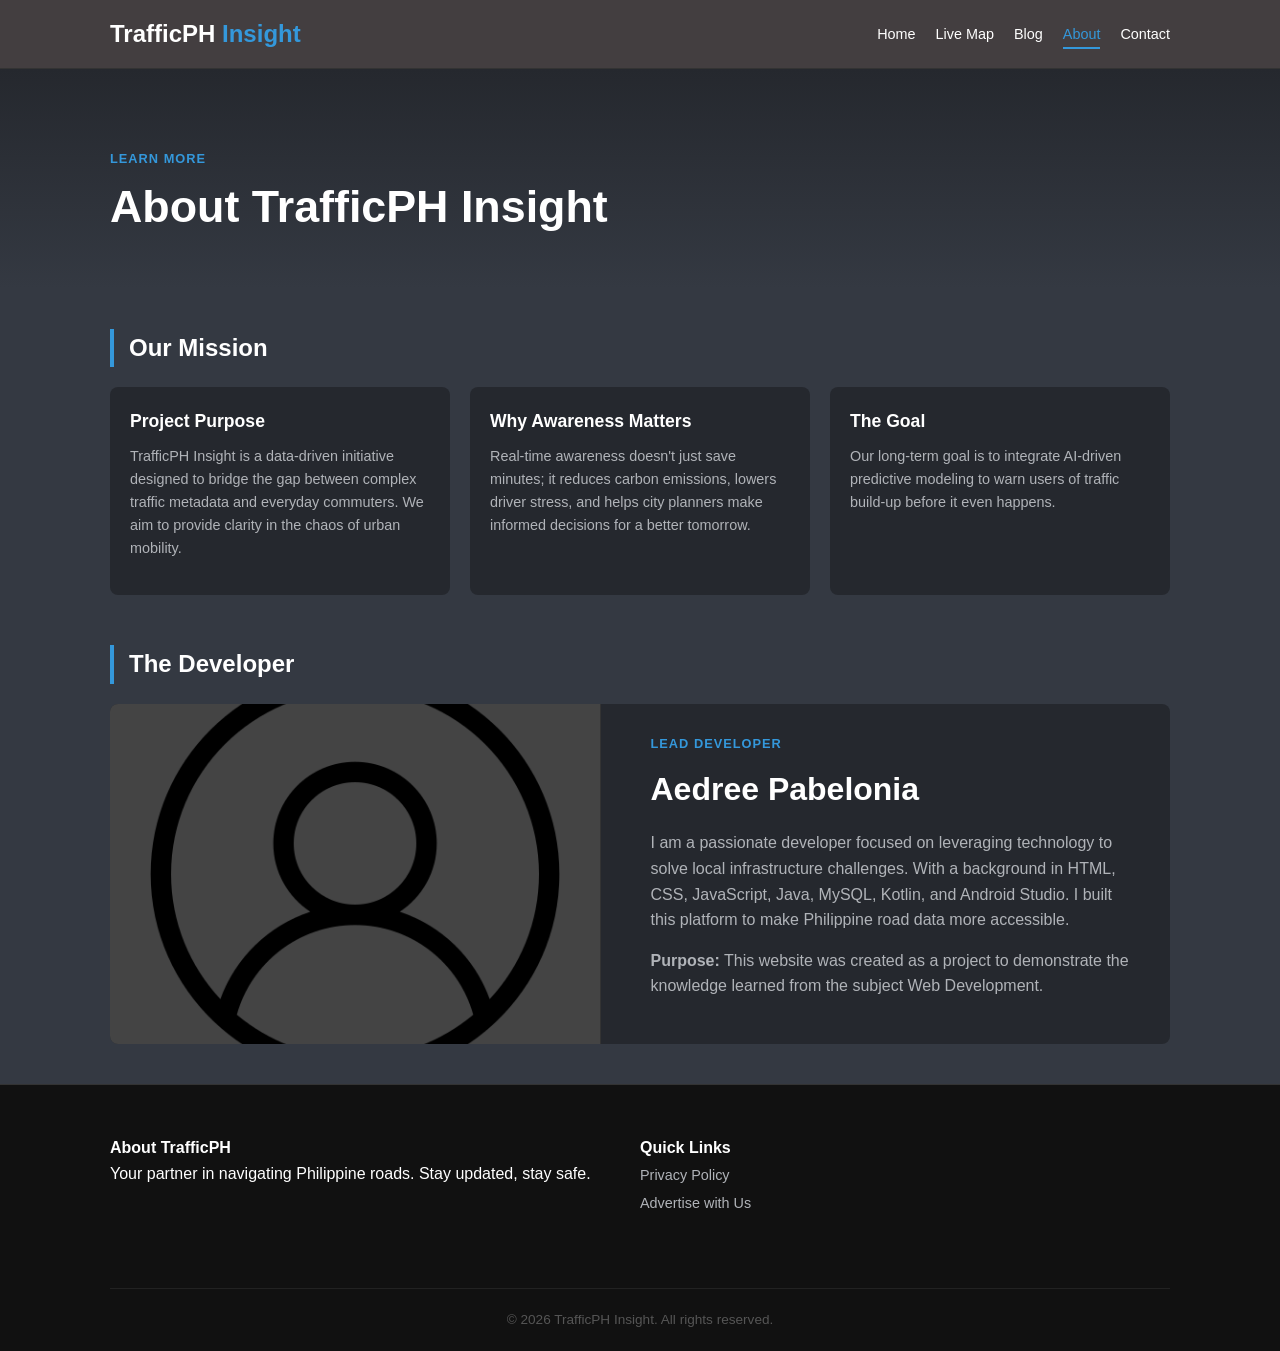
<file: html/about.html>
<!DOCTYPE html>
<html lang="en">
<head>
    <meta charset="UTF-8">
    <meta name="viewport" content="width=device-width, initial-scale=1.0">
    <title>About | TrafficPH Insight</title>
    <link rel="stylesheet" href="../css/styles.css">
    <link rel="stylesheet" href="../css/about.css">
    <link rel="icon" type="image/x-icon" href="../images/trafficIcon.png">
</head>
<body>

    <nav class="navbar">
        <div class="container">
            <a href="index.html" class="logo">TrafficPH<span> Insight</span></a>
            <ul class="nav-links">
                <li><a href="../index.html">Home</a></li>
                <li><a href="/mapFunction/maps.html">Live Map</a></li>
                <li><a href="blog.html" >Blog</a></li>
                <li><a href="#" class="active">About</a></li>
                <li><a href="contact.html">Contact</a></li>
            </ul>
        </div>
    </nav>

    <header class="article-header">
        <div class="container">
            <span class="meta-info">Learn More</span>
            <h1>About TrafficPH Insight</h1>
        </div>
    </header>

    <main class="container">
        
        <h2 class="section-title">Our Mission</h2>
        <div class="grid">
            <div class="card card-body">
                <h4>Project Purpose</h4>
                <p class="aboutInfo">TrafficPH Insight is a data-driven initiative designed to bridge the gap between complex traffic metadata and everyday commuters. We aim to provide clarity in the chaos of urban mobility.</p>
            </div>
            <div class="card card-body">
                <h4>Why Awareness Matters</h4>
                <p class="aboutInfo">Real-time awareness doesn't just save minutes; it reduces carbon emissions, lowers driver stress, and helps city planners make informed decisions for a better tomorrow.</p>
            </div>
            <div class="card card-body">
                <h4>The Goal</h4>
                <p class="aboutInfo">Our long-term goal is to integrate AI-driven predictive modeling to warn users of traffic build-up before it even happens.</p>
            </div>
        </div>

        <h2 class="section-title">The Developer</h2>
        <div class="featured-card">
            <div class="developer-img" style="background-image: url(../images/aboutPage/profileIcon.png);">
                </div>
            <div class="featured-content">
                <span class="meta-info">Lead Developer</span>
                <h3>Aedree Pabelonia</h3>
                <p class="aboutInfo">I am a passionate developer focused on leveraging technology to solve local infrastructure challenges. With a background in HTML, CSS, JavaScript, Java, MySQL, Kotlin, and Android Studio. I built this platform to make Philippine road data more accessible.</p>
                <p class="aboutInfo"><strong>Purpose:</strong> This website was created as a project to demonstrate the knowledge learned from the subject Web Development.</p>
            </div>
        </div>

    </main>

    <footer>
        <div class="container footer-grid">
            <div class="footer-about">
                <h4>About TrafficPH</h4>
                <p>Your partner in navigating Philippine roads. Stay updated, stay safe.</p>
            </div>
            <div class="footer-links">
                <h4>Quick Links</h4>
                <ul>
                    <li><a href="privacyPolicy.html">Privacy Policy</a></li>
                    <li><a href="advertise.html">Advertise with Us</a></li>
                </ul>
            </div>
            <div class="footer-copy">
                <p>&copy; 2026 TrafficPH Insight. All rights reserved.</p>
            </div>
        </div>
    </footer>

</body>
</html>
</file>
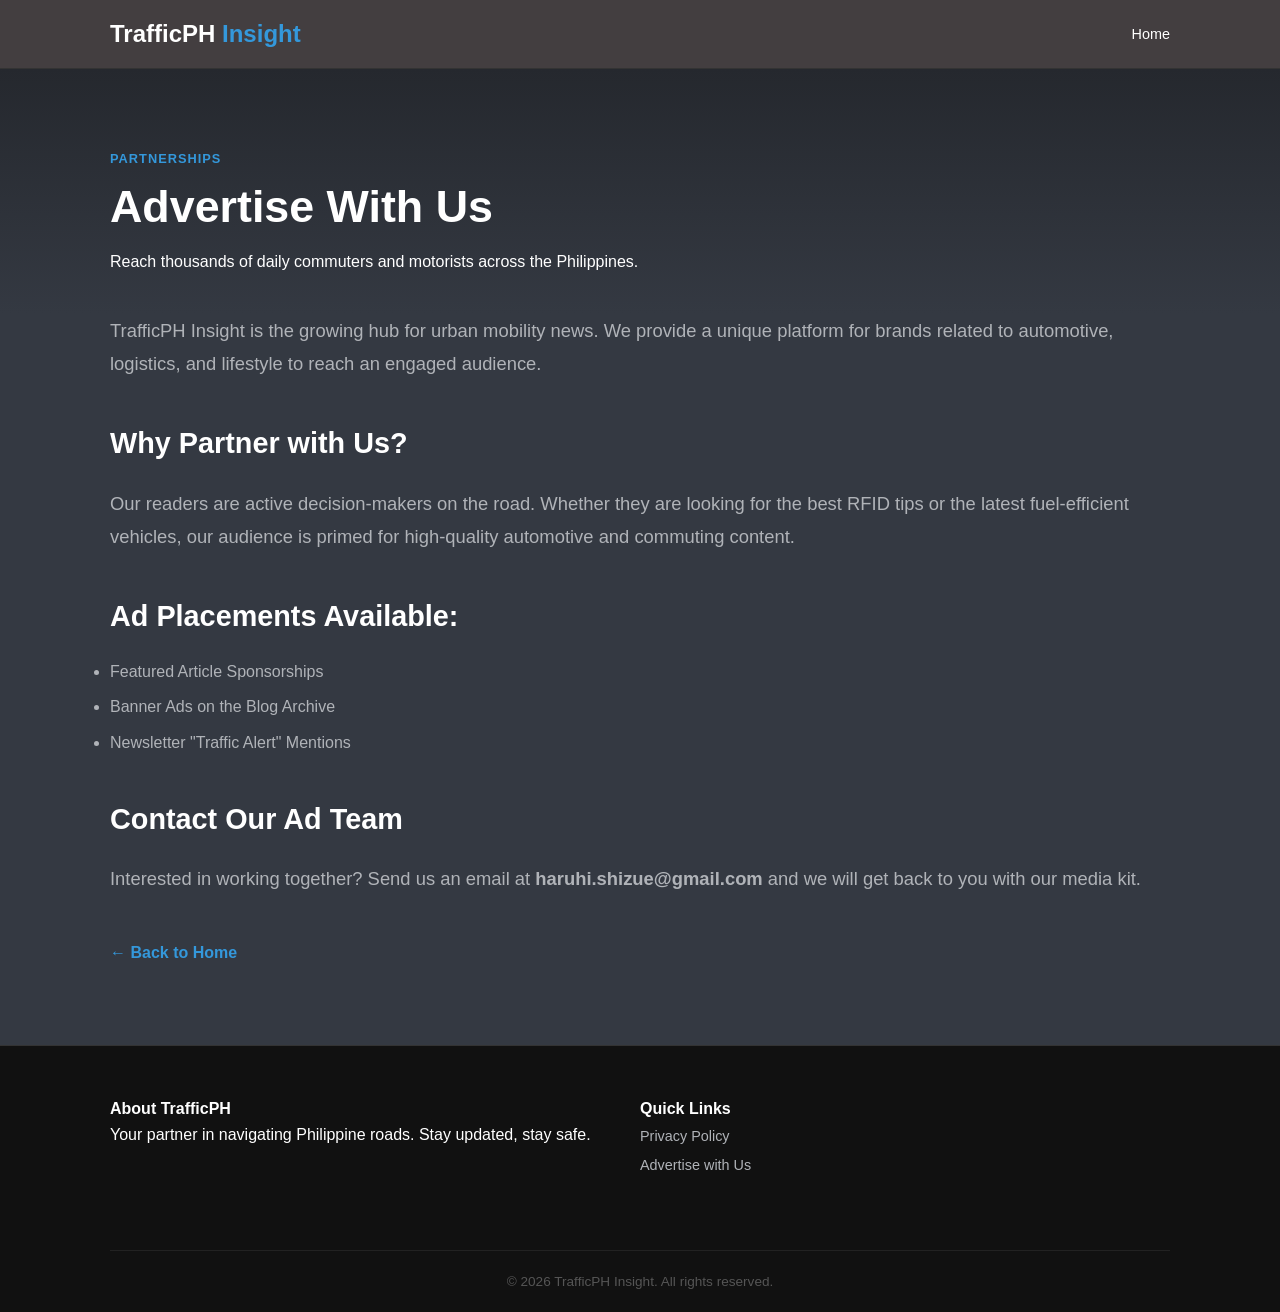
<file: html/advertise.html>
<!DOCTYPE html>
<html lang="en">
<head>
    <meta charset="UTF-8">
    <meta name="viewport" content="width=device-width, initial-scale=1.0">
    <title>Advertise With Us - TrafficPH Insight</title>
    <link rel="stylesheet" href="../css/advertise.css">
    <link rel="stylesheet" href="../css/styles.css">
    <link rel="icon" type="image/x-icon" href="/images/trafficIcon.png">
</head>
<body>
    <header class="navbar">
        <div class="container">
            <a href="index.html" class="logo">TrafficPH <span>Insight</span></a>
            <nav>
                <ul class="nav-links">
                    <li><a href="../index.html">Home</a></li>
                </ul>
            </nav>
        </div>
    </header>

    <div class="article-header">
        <div class="container">
            <span class="meta-info">Partnerships</span>
            <h1>Advertise With Us</h1>
            <p>Reach thousands of daily commuters and motorists across the Philippines.</p>
        </div>
    </div>

    <main class="article-body">
        <div class="container">
            <p>TrafficPH Insight is the growing hub for urban mobility news. We provide a unique platform for brands related to automotive, logistics, and lifestyle to reach an engaged audience.</p>
            
            <h2>Why Partner with Us?</h2>
            <p>Our readers are active decision-makers on the road. Whether they are looking for the best RFID tips or the latest fuel-efficient vehicles, our audience is primed for high-quality automotive and commuting content.</p>
            
            <h2>Ad Placements Available:</h2>
            <ul>
                <li style="color: var(--text-muted); margin-bottom: 10px;">Featured Article Sponsorships</li>
                <li style="color: var(--text-muted); margin-bottom: 10px;">Banner Ads on the Blog Archive</li>
                <li style="color: var(--text-muted); margin-bottom: 10px;">Newsletter "Traffic Alert" Mentions</li>
            </ul>

            <h2 style="margin-top: 40px;">Contact Our Ad Team</h2>
            <p>Interested in working together? Send us an email at <strong>haruhi.shizue@gmail.com</strong> and we will get back to you with our media kit.</p>

            <a href="../index.html" class="back-btn">&larr; Back to Home</a>
        </div>
    </main>

    <footer>
        <div class="container footer-grid">
            <div class="footer-about">
                <h4>About TrafficPH</h4>
                <p>Your partner in navigating Philippine roads. Stay updated, stay safe.</p>
            </div>
            <div class="footer-links">
                <h4>Quick Links</h4>
                <ul>
                    <li><a href="privacyPolicy.html">Privacy Policy</a></li>
                    <li><a href="#">Advertise with Us</a></li>
                </ul>
            </div>
            <div class="footer-copy">
                <p>&copy; 2026 TrafficPH Insight. All rights reserved.</p>
            </div>
        </div>
    </footer>

</body>
</html>
</file>
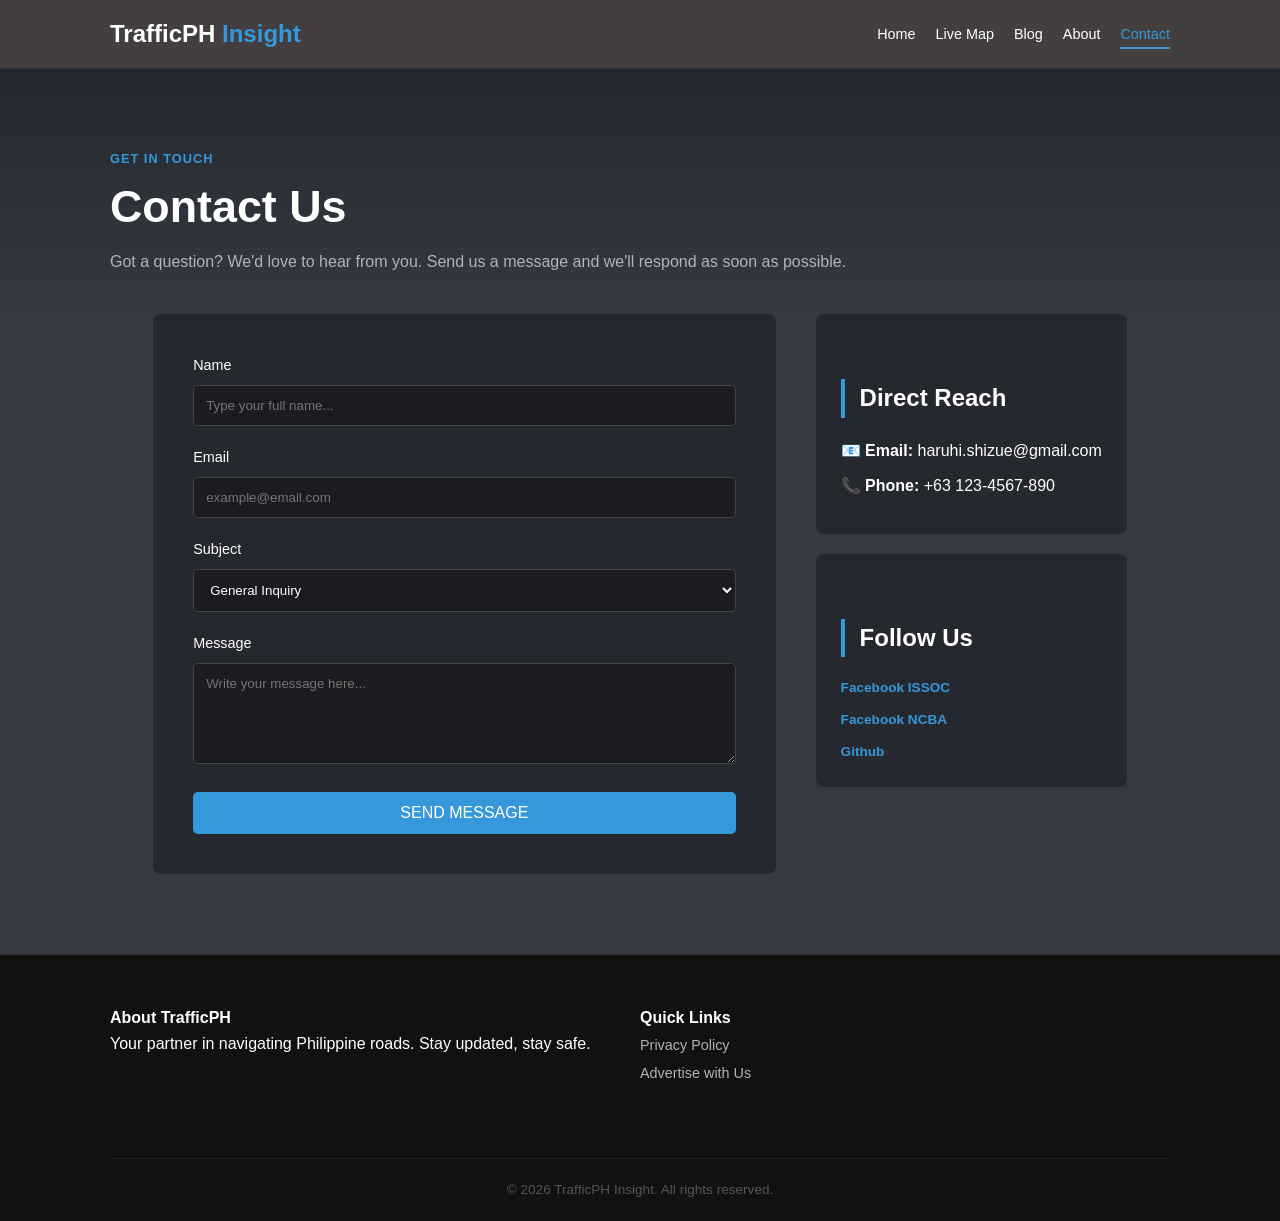
<file: html/contact.html>
<!DOCTYPE html>
<html lang="en">
<head>
    <meta charset="UTF-8">
    <meta name="viewport" content="width=device-width, initial-scale=1.0">
    <title>Contact Us | TrafficPH Insight</title>
    <link rel="stylesheet" href="../css/contact.css">
    <link rel="stylesheet" href="../css/styles.css">
    <link rel="icon" type="image/x-icon" href="/images/trafficIcon.png">
</head>
<body>

    <nav class="navbar">
        <div class="container">         
            <a href="index.html" class="logo">TrafficPH <span>Insight</span></a>
            <ul class="nav-links">
                <li><a href="../index.html">Home</a></li>
                <li><a href="/mapFunction/maps.html">Live Map</a></li>
                <li><a href="blog.html">Blog</a></li>
                <li><a href="about.html">About</a></li>
                <li><a href="contact.html" class="active">Contact</a></li>
            </ul>
        </div>
    </nav>

    <header class="article-header">
        <div class="container">
            <span class="meta-info">Get in touch</span>
            <h1>Contact Us</h1>
            <p style="color: var(--text-muted);">Got a question? We'd love to hear from you. Send us a message and we'll respond as soon as possible.</p>
        </div>
    </header>

    <main class="container">
        <div class="contact-wrapper">
            
            <section class="contact-form-section">
                <form action="https://formspree.io/f/mnjlnaep" method="POST" class="contact-form">
                <div class="form-group">
                <label for="name">Name</label>
                <input type="text" id="name" name="name" placeholder="Type your full name..." required>
                </div>
    
                <div class="form-group">
                <label for="email">Email</label>
                <input type="email" id="email" name="_replyto" placeholder="example@email.com" required>
                </div>

                <div class="form-group">
                <label for="subject">Subject</label>
                <select id="subject" name="subject">
                <option value="general">General Inquiry</option>
                <option value="support">Technical Support</option>
                <option value="business">Business Proposal</option>
                </select>
                </div>

                <div class="form-group">
                <label for="message">Message</label>
                <textarea id="message" name="message" rows="5" placeholder="Write your message here..." required></textarea>
                </div>

                <input type="hidden" name="_subject" value="New Contact Form Submission!">

                <button type="submit" class="btn-primary" style="width: 100%; border: none; cursor: pointer; font-size: 1rem;">
                SEND MESSAGE
                </button>
                </section>

            <section class="contact-info-section">
                <div class="info-card">
                    <h3 class="section-title">Direct Reach</h3>
                    <p>📧 <strong>Email:</strong> haruhi.shizue@gmail.com</p>
                    <p>📞 <strong>Phone:</strong> +63 123-4567-890</p>
                </div>
                
                <div class="info-card">
                    <h3 class="section-title">Follow Us</h3>
                    <div class="social-links">
                        <a href="https://www.facebook.com/share/1EvNFYNcsE/" class="read-more">Facebook ISSOC</a>
                        <a href="https://www.facebook.com/share/17HcjJUkpN/" class="read-more">Facebook NCBA</a>
                        <a href="https://www.github.com/Haeushi" class="read-more">Github</a>
                    </div>
                </div>
            </section>

        </div>
    </main>

    <footer>
        <div class="container footer-grid">
            <div class="footer-about">
                <h4>About TrafficPH</h4>
                <p>Your partner in navigating Philippine roads. Stay updated, stay safe.</p>
            </div>
            <div class="footer-links">
                <h4>Quick Links</h4>
                <ul>
                    <li><a href="privacyPolicy.html">Privacy Policy</a></li>
                    <li><a href="advertise.html">Advertise with Us</a></li>
                </ul>
            </div>
            <div class="footer-copy">
                <p>&copy; 2026 TrafficPH Insight. All rights reserved.</p>
            </div>
        </div>
    </footer>

</body>
</html>
</file>
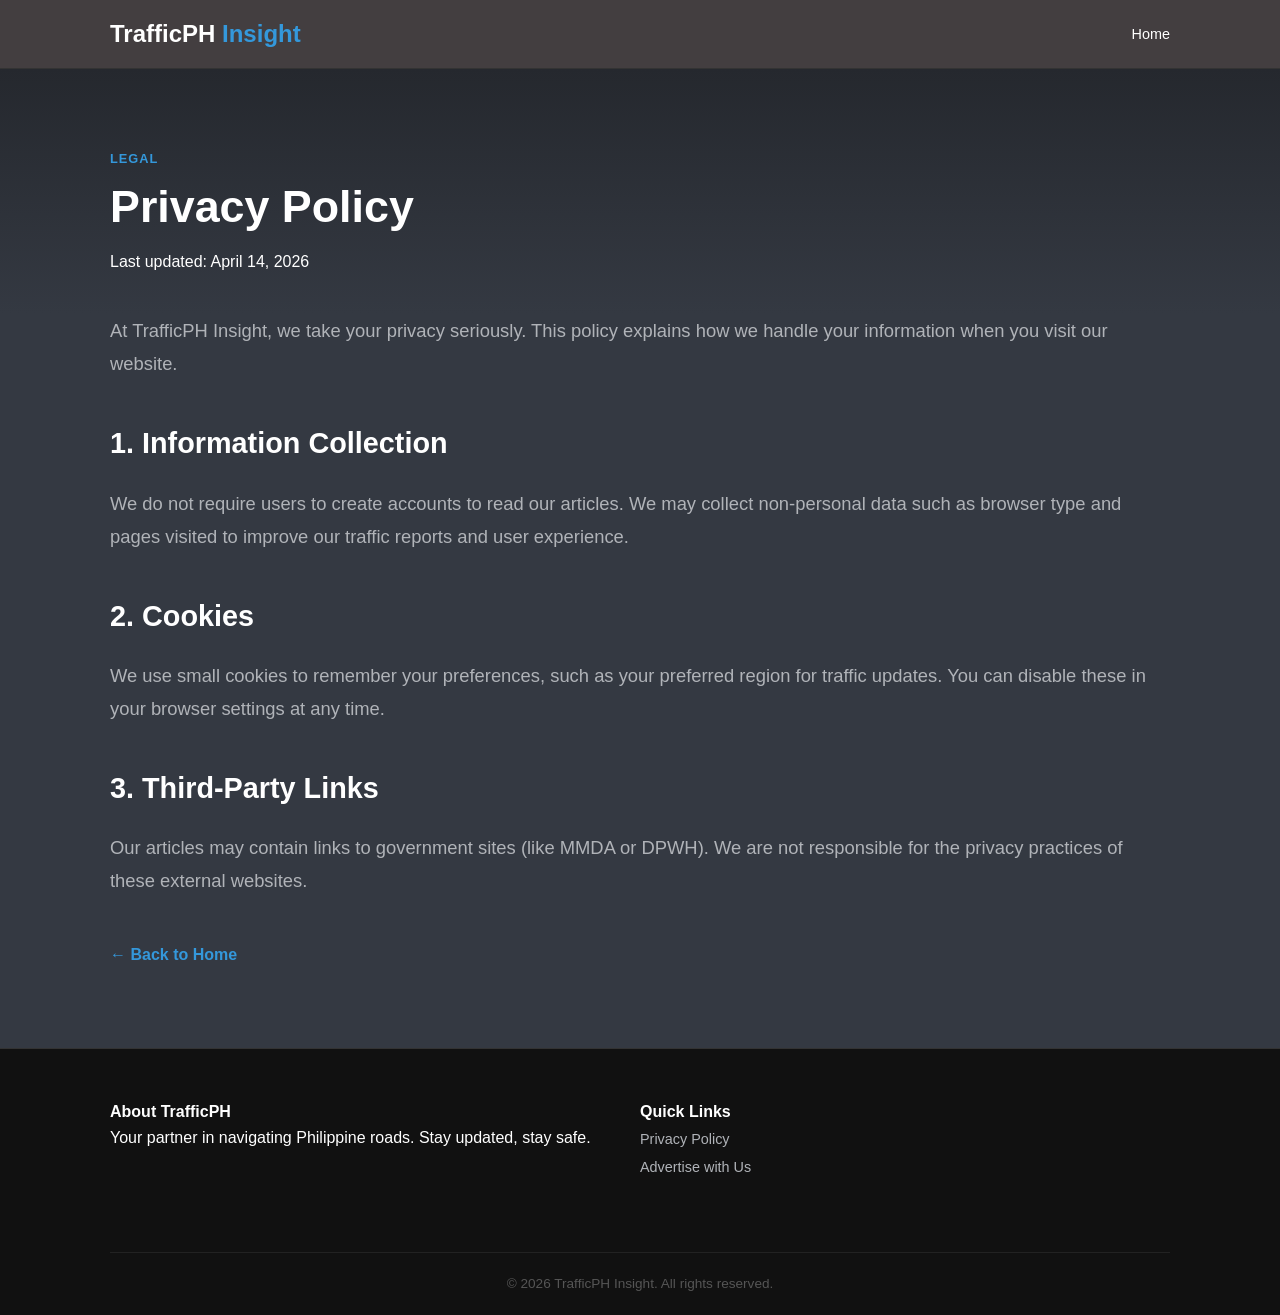
<file: html/privacyPolicy.html>
<!DOCTYPE html>
<html lang="en">
<head>
    <meta charset="UTF-8">
    <meta name="viewport" content="width=device-width, initial-scale=1.0">
    <title>Privacy Policy - TrafficPH Insight</title>
    <link rel="stylesheet" href="../css/styles.css">
    <link rel="icon" type="image/x-icon" href="/images/trafficIcon.png">
</head>
<body>
    <header class="navbar">
        <div class="container">
            <a href="index.html" class="logo">TrafficPH <span>Insight</span></a>
            <nav>
                <ul class="nav-links">
                    <li><a href="../index.html">Home</a></li>
                </ul>
            </nav>
        </div>
    </header>

    <div class="article-header">
        <div class="container">
            <span class="meta-info">Legal</span>
            <h1>Privacy Policy</h1>
            <p>Last updated: April 14, 2026</p>
        </div>
    </div>

    <main class="article-body">
        <div class="container">
            <p>At TrafficPH Insight, we take your privacy seriously. This policy explains how we handle your information when you visit our website.</p>
            
            <h2>1. Information Collection</h2>
            <p>We do not require users to create accounts to read our articles. We may collect non-personal data such as browser type and pages visited to improve our traffic reports and user experience.</p>
            
            <h2>2. Cookies</h2>
            <p>We use small cookies to remember your preferences, such as your preferred region for traffic updates. You can disable these in your browser settings at any time.</p>
            
            <h2>3. Third-Party Links</h2>
            <p>Our articles may contain links to government sites (like MMDA or DPWH). We are not responsible for the privacy practices of these external websites.</p>

            <a href="../index.html" class="back-btn">&larr; Back to Home</a>
        </div>
    </main>

    <footer>
        <div class="container footer-grid">
            <div class="footer-about">
                <h4>About TrafficPH</h4>
                <p>Your partner in navigating Philippine roads. Stay updated, stay safe.</p>
            </div>
            <div class="footer-links">
                <h4>Quick Links</h4>
                <ul>
                    <li><a href="#">Privacy Policy</a></li>
                    <li><a href="advertise.html">Advertise with Us</a></li>
                </ul>
            </div>
            <div class="footer-copy">
                <p>&copy; 2026 TrafficPH Insight. All rights reserved.</p>
            </div>
        </div>
    </footer>
</body>
</html>
</file>
<file: css/styles.css>
/* =========================================
   GLOBAL SETTINGS & VARIABLES
   ========================================= */
:root {
    --primary: #3498db;
    --primary-hover: #2980b9;
    --dark-bg: #343942;
    --card-bg: #25282e;
    --text-main: #ffffff;
    --text-muted: #b0b3b8;
    --nav-bg: rgba(71, 64, 64, 0.85);
}

* { 
    margin: 0; 
    padding: 0; 
    box-sizing: border-box; 
}

/* Updated Body rule */
body {
    font-family: 'Segoe UI', Tahoma, Geneva, Verdana, sans-serif;
    background-color: var(--dark-bg);
    color: var(--text-main);
    line-height: 1.6;
    overflow-x: hidden;
    
    /* STICKY FOOTER FIX START */
    display: flex;
    flex-direction: column;
    min-height: 100vh; 
    margin: 0;
    /* STICKY FOOTER FIX END */
}

/* rule to push the footer down */
main {
    flex: 1;
}

.container {
    max-width: 1100px;
    margin: 0 auto;
    padding: 0 20px;
}

/* =========================================
   NAVIGATION (Shared across all pages)
   ========================================= */
.navbar {
    background: var(--nav-bg);
    padding: 15px 0;
    position: sticky;
    top: 0;
    z-index: 1000;
    border-bottom: 1px solid #333;
}

.navbar .container {
    display: flex;
    justify-content: space-between;
    align-items: center;
}

.logo { 
    font-size: 1.5rem; 
    font-weight: bold; 
    text-decoration: none;
    color: white;
}
.logo span { color: var(--primary); }

.nav-links { 
    display: flex; 
    list-style: none; 
}
.nav-links li { margin-left: 20px; }
.nav-links a { 
    color: var(--text-main); 
    text-decoration: none; 
    font-size: 0.9rem; 
    transition: 0.3s;
}
.nav-links a:hover, .nav-links a.active { 
    color: var(--primary); 
}

/* =========================================
   HOMEPAGE SPECIFIC STYLES
   ========================================= */

/* Hero Section */
.hero {
    background: linear-gradient(rgba(0,0,0,0.6), rgba(0,0,0,0.6)), 
                url(../images/homepage/heroImage.jpeg);
    background-size: cover;
    background-position: center;
    height: 60vh;
    display: flex;
    align-items: center;
    text-align: center;
    margin-bottom: 40px;
}

.hero h1 { font-size: 3rem; margin-bottom: 10px; }
.hero p { max-width: 600px; margin: 0 auto 20px; color: var(--text-muted); }

.btn-primary {
    background: var(--primary);
    color: white;
    padding: 12px 25px;
    text-decoration: none;
    border-radius: 5px;
    display: inline-block;
    transition: background 0.3s;
}
.btn-primary:hover { background: var(--primary-hover); }

/* Featured Article Section */
.section-title { 
    margin: 40px 0 20px; 
    border-left: 4px solid var(--primary); 
    padding-left: 15px; 
    font-size: 1.5rem;
}

.featured-card {
    display: flex;
    background: var(--card-bg);
    border-radius: 8px;
    overflow: hidden;
    gap: 20px;
    margin-bottom: 40px;
}

.featured-img {
    flex: 1;
    background: #444 url(../images/featuredImage.png) center/cover;
    min-height: 250px;
}

.featured-content { flex: 1; padding: 30px; }
.btn-secondary { color: var(--primary); text-decoration: none; font-weight: bold; }

/* Recent Articles Grid */
.grid {
    display: grid;
    grid-template-columns: repeat(3, 1fr);
    gap: 20px;
    margin-bottom: 50px;
}

.card { 
    background: var(--card-bg); 
    border-radius: 8px; 
    overflow: hidden; 
    transition: transform 0.3s;
}
.card:hover { transform: translateY(-5px); }
.card-img { height: 180px; background-size: cover; background-position: center; }
.card-body { padding: 20px; }
.card-body h4 { margin-bottom: 10px; font-size: 1.1rem; }
.card-body p { color: var(--text-muted); font-size: 0.9rem; margin-bottom: 15px; }
.read-more { color: var(--primary); text-decoration: none; font-size: 0.85rem; font-weight: bold; }

/* =========================================
   ARTICLE PAGE SPECIFIC STYLES
   ========================================= */
.article-header {
    padding: 80px 0 40px;
    background: linear-gradient(to bottom, #25282e, var(--dark-bg));
    text-align: left;
}

.article-header h1 {
    font-size: 2.8rem;
    line-height: 1.2;
    margin-bottom: 15px;
}

.meta-info {
    color: var(--primary);
    font-weight: bold;
    text-transform: uppercase;
    font-size: 0.8rem;
    letter-spacing: 1px;
    display: block;
    margin-bottom: 10px;
}

.article-body { padding-bottom: 80px; }
.article-body p {
    margin-bottom: 25px;
    font-size: 1.15rem;
    color: var(--text-muted);
    line-height: 1.8;
}

.article-body h2 {
    color: white;
    margin: 40px 0 20px;
    font-size: 1.8rem;
}

.back-btn {
    display: inline-block;
    margin-top: 20px;
    color: var(--primary);
    text-decoration: none;
    font-weight: bold;
}
.back-btn:hover { text-decoration: underline; }

/* =========================================
   FOOTER (Shared)
   ========================================= */
footer { 
    background: #111; 
    padding: 50px 0 20px; 
    border-top: 1px solid #333; 
}

.footer-grid {
    display: grid;
    grid-template-columns: 2fr 1fr 1fr;
    gap: 40px;
}

.footer-links ul { list-style: none; }
.footer-links a { 
    color: var(--text-muted); 
    text-decoration: none; 
    font-size: 0.9rem; 
    line-height: 2;
}
.footer-links a:hover { color: var(--primary); }

.footer-copy { 
    grid-column: 1 / -1; 
    text-align: center; 
    margin-top: 30px; 
    border-top: 1px solid #222; 
    padding-top: 20px; 
    color: #555; 
    font-size: 0.85rem;
}

/* =========================================
   RESPONSIVE DESIGN
   ========================================= */
@media (max-width: 992px) {
    .article-header h1 { font-size: 2.2rem; }
}

@media (max-width: 768px) {
    .grid, .featured-card, .footer-grid { 
        grid-template-columns: 1fr; 
        flex-direction: column; 
    }
    .hero h1 { font-size: 2rem; }
    .nav-links { display: none; } /* Consider adding a hamburger menu later */
    .article-header { padding: 50px 0 30px; }
}

.nav-links a.active {
    border-bottom: 2px solid var(--primary);
    padding-bottom: 5px;
}


.article-body img {
    max-width: 100%;
    height: auto;
    border-radius: 8px;
    margin: 20px 0;
    display: block;
}
/* pop up modal */
/*
.modal {
    display: none; 
    position: fixed; 
    z-index: 2000; 
    left: 0; top: 0;
    width: 100%; height: 100%;
    background-color: rgba(0,0,0,0.8);
}

.modal-content {
    background-color: var(--card-bg);
    margin: 15% auto;
    padding: 30px;
    border: 1px solid #888;
    width: 80%;
    max-width: 500px;
    border-radius: 10px;
    color: white;
}

.close-button {
    float: right;
    font-size: 28px;
    font-weight: bold;
    cursor: pointer;
} 
*/
/* end of pop up modal*/
</file>
<file: css/about.css>
#aboutInfo {
    text-align: justified;
}

/* =========================================
   ABOUT PAGE SPECIFIC STYLES
   ========================================= */

/* Developer Image styling to fit the Featured Card layout */
.developer-img {
    flex: 1;
    background: #444 url('../images/your-profile.jpg') center/cover;
    min-height: 300px;
    border-right: 1px solid #333;
}

/* Adjusting the grid for the Mission Section cards */
.about-mission-grid {
    margin-bottom: 60px;
}

/* Styling for the developer content specifically */
.featured-content h3 {
    font-size: 2rem;
    margin-bottom: 15px;
    color: white;
}

.featured-content p {
    margin-bottom: 15px;
    color: var(--text-muted);
}

/* Small UI fix for active link in navbar */
.nav-links a.active {
    border-bottom: 2px solid var(--primary);
    padding-bottom: 5px;
}

/* Mobile fix for Developer Section */
@media (max-width: 768px) {
    .developer-img {
        min-height: 250px;
        border-right: none;
        border-bottom: 1px solid #333;
    }
}
</file>
<file: css/advertise.css>
/* =========================================
   VARIABLES & RESET
   ========================================= */
:root {
    --primary: #3498db;
    --primary-hover: #2980b9;
    --dark-bg: #1a1c20;
    --card-bg: #25282e;
    --text-main: #ffffff;
    --text-muted: #b0b3b8;
    --nav-bg: rgba(0, 0, 0, 0.85);
}

* { margin: 0; padding: 0; box-sizing: border-box; }

body {
    font-family: 'Segoe UI', Tahoma, Geneva, Verdana, sans-serif;
    background-color: var(--dark-bg);
    color: var(--text-main);
    line-height: 1.6;
}

.container {
    max-width: 1100px;
    margin: 0 auto;
    padding: 0 20px;
}

/* =========================================
   NAVIGATION (Shared Style)
   ========================================= */
.navbar {
    background: var(--nav-bg);
    padding: 15px 0;
    position: sticky;
    top: 0;
    z-index: 1000;
    border-bottom: 1px solid #333;
}

.navbar .container {
    display: flex;
    justify-content: space-between;
    align-items: center;
}

.logo { font-size: 1.5rem; font-weight: bold; text-decoration: none; color: white; }
.logo span { color: var(--primary); }

.nav-links { display: flex; list-style: none; }
.nav-links li { margin-left: 20px; }
.nav-links a { color: var(--text-main); text-decoration: none; font-size: 0.9rem; transition: 0.3s; }
.nav-links a:hover { color: var(--primary); }

/* =========================================
   ADVERTISE HEADER
   ========================================= */
.ad-header {
    padding: 100px 0 60px;
    background: linear-gradient(rgba(26, 28, 32, 0.8), rgba(26, 28, 32, 0.9)), 
                url('https://images.unsplash.com/photo-1494412519320-aa613dfb7738?auto=format&fit=crop&w=1200');
    background-size: cover;
    background-position: center;
    text-align: center;
}

.ad-header h1 { font-size: 3.5rem; margin-bottom: 15px; }
.ad-header p { color: var(--text-muted); font-size: 1.2rem; max-width: 700px; margin: 0 auto; }

/* =========================================
   AD CONTENT SECTION
   ========================================= */
.ad-main { padding: 60px 0 100px; }

.ad-intro { text-align: center; margin-bottom: 60px; }
.ad-intro h2 { font-size: 2rem; margin-bottom: 20px; }
.ad-intro p { color: var(--text-muted); max-width: 800px; margin: 0 auto; font-size: 1.1rem; }

/* AD PACKAGES GRID */
.ad-grid {
    display: grid;
    grid-template-columns: repeat(3, 1fr);
    gap: 30px;
    margin-top: 40px;
}

.ad-card {
    background: var(--card-bg);
    padding: 40px;
    border-radius: 10px;
    text-align: center;
    border: 1px solid #333;
    transition: 0.3s;
}

.ad-card:hover {
    transform: translateY(-10px);
    border-color: var(--primary);
}

.ad-card i { font-size: 2.5rem; color: var(--primary); margin-bottom: 20px; display: block; }
.ad-card h3 { margin-bottom: 15px; font-size: 1.4rem; }
.ad-card p { color: var(--text-muted); font-size: 0.95rem; }

/* CONTACT BOX */
.contact-cta {
    background: var(--card-bg);
    margin-top: 60px;
    padding: 50px;
    border-radius: 10px;
    text-align: center;
    border-left: 5px solid var(--primary);
}

.contact-cta h2 { margin-bottom: 15px; }
.email-box {
    display: inline-block;
    margin-top: 20px;
    padding: 15px 30px;
    background: var(--dark-bg);
    border-radius: 5px;
    color: var(--primary);
    font-weight: bold;
    font-size: 1.1rem;
    border: 1px solid #333;
}

/* =========================================
   FOOTER (Shared Style)
   ========================================= */
footer { background: #111; padding: 50px 0 20px; border-top: 1px solid #333; }
.footer-grid { display: grid; grid-template-columns: 2fr 1fr 1fr; gap: 40px; }
.footer-links ul { list-style: none; }
.footer-links a { color: var(--text-muted); text-decoration: none; font-size: 0.9rem; line-height: 2; }
.footer-links a:hover { color: var(--primary); }
.footer-copy { text-align: center; margin-top: 30px; border-top: 1px solid #222; padding-top: 20px; color: #555; font-size: 0.85rem; }

/* =========================================
   RESPONSIVE
   ========================================= */
@media (max-width: 900px) {
    .ad-grid { grid-template-columns: 1fr; }
    .ad-header h1 { font-size: 2.5rem; }
}
</file>
<file: css/contact.css>
/* =========================================
   CONTACT PAGE SPECIFIC STYLES
   ========================================= */

.contact-wrapper {
    display: grid;
    grid-template-columns: 2fr 1fr; /* Form is wider than info */
    gap: 40px;
    margin-bottom: 80px;
}

.contact-form {
    background: var(--card-bg);
    padding: 40px;
    border-radius: 8px;
}

.form-group {
    margin-bottom: 20px;
}

.form-group label {
    display: block;
    margin-bottom: 8px;
    font-size: 0.9rem;
    color: var(--text-main);
}

.form-group input, 
.form-group select, 
.form-group textarea {
    width: 100%;
    padding: 12px;
    background: #1a1c20;
    border: 1px solid #444;
    border-radius: 5px;
    color: white;
    font-family: inherit;
}

.form-group input:focus, 
.form-group textarea:focus {
    outline: none;
    border-color: var(--primary);
}

.info-card {
    background: var(--card-bg);
    padding: 25px;
    border-radius: 8px;
    margin-bottom: 20px;
}

.info-card p {
    margin-bottom: 10px;
}

.social-links {
    display: flex;
    flex-direction: column;
    gap: 10px;
}

/* Responsive adjustment for the contact grid */
@media (max-width: 768px) {
    .contact-wrapper {
        grid-template-columns: 1fr;
    }
}
</file>
